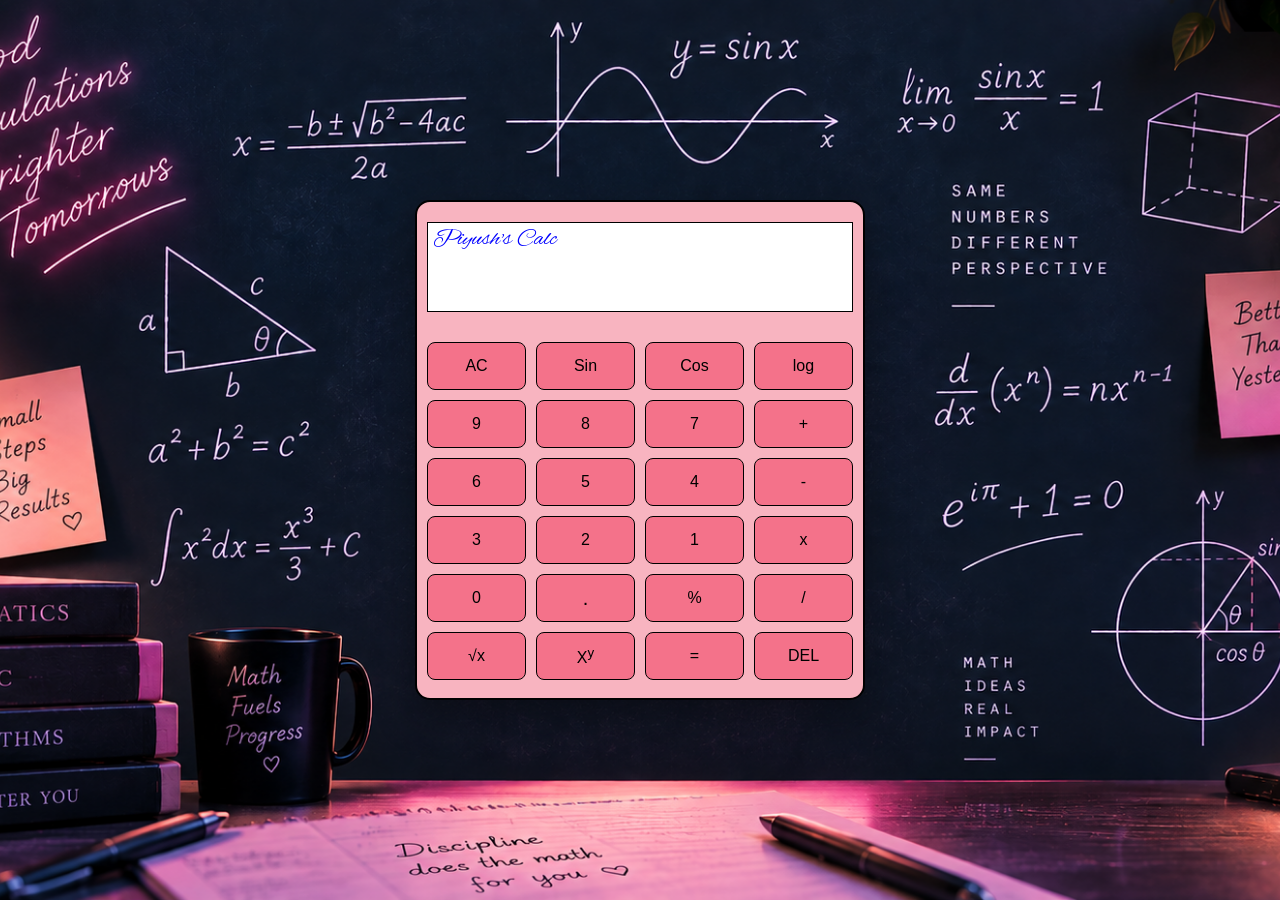
<file: index.html>
<!DOCTYPE html>
<html lang="en">
<head>
    <meta charset="UTF-8">
    <meta name="viewport" content="width=device-width, initial-scale=1.0">
    <title>Calculator</title>
</head>
<link href="https://fonts.googleapis.com/css2?family=Alex+Brush&display=swap" rel="stylesheet">
<link rel="stylesheet" href="style.css">
<body>
    <div id="calc">
        <div id="creater">Piyush's Calc</div>
        <div id="display"></div>
        <div id="buttons">
        <button>AC</button>
        <button>Sin</button>
        <button>Cos</button>
        <button>log</button>
        <button>9</button>
        <button>8</button>
        <button>7</button>
        <button>+</button>
        <button>6</button>
        <button>5</button>
        <button>4</button>
        <button>-</button>
        <button>3</button>
        <button>2</button>
        <button>1</button>
        <button>x</button>
        <button>0</button>
        <button id="decimal">.</button>
        <button>%</button>
        <button>/</button>
        <button>√x</button>
        <button>X<sup>y</sup> </button>
        <button>=</button>
        <button>DEL</button>
        </div>
    </div>
    <script src="script.js"></script>

</body>
</html>
</file>
<file: style.css>
body {
    display: flex;
    justify-content: center;
    align-items: center;
    min-height: 100vh;
    margin: 0;

    background-image: url("calc_background.png");
    background-size: cover;
    background-position: center;
    background-repeat: no-repeat;
}
#creater {
    text-align: left;
    margin-top: 12px;
    margin-left: 6px;
    font-size:x-large;
    font-family: "Alex Brush", cursive;
    color: blue;
    z-index: 2;
    position: fixed;
}

#calc {
    
    text-align: center;
    height: 500px;
    border: 2px solid;
    margin: 50px;
    width: 450px;
    background-color: #f8b4c0;
    padding: 10px;
    box-sizing: border-box;
    border-radius: 15px;
    box-shadow: 0 15px 40px rgba(0, 0, 0, 0.4);
}

#display {
    border: 1px solid black;
    width: 100%;
    height: 90px;
    margin: 10px 0 30px 0;
    background-color: white;
    box-sizing: border-box;
    font-size: 30px;
    text-align: right;
    padding: 10px;
    overflow: hidden;
}

#buttons {
    display: grid;
    width: 100%;
    grid-template-columns: repeat(4, 1fr);
    gap: 10px;
}


button {
    height: 48px;
    font-size: 16px;
    background-color: #f4728a;
    border: 1px solid black;
    cursor: pointer;
    border-radius: 8px;
    transition: all 0.2s ease;
}



button:active {
    transform: scale(0.95);
}

button:hover {
    opacity: 0.8;
}

#decimal {
    font-size: 20px;
    font-weight: 100;

}
</file>
<file: Calculator/style.css>
body {
    display: flex;
    justify-content: center;
    align-items: center;
    min-height: 100vh;
    margin: 0;

    background-image: url("calc_background.png");
    background-size: cover;
    background-position: center;
    background-repeat: no-repeat;
}
#creater {
    text-align: left;
    margin-top: 12px;
    margin-left: 6px;
    font-size:x-large;
    font-family: "Alex Brush", cursive;
    color: blue;
    z-index: 2;
    position: fixed;
}

#calc {
    
    text-align: center;
    height: 500px;
    border: 2px solid;
    margin: 50px;
    width: 450px;
    background-color: #f8b4c0;
    padding: 10px;
    box-sizing: border-box;
    border-radius: 15px;
    box-shadow: 0 15px 40px rgba(0, 0, 0, 0.4);
}

#display {
    border: 1px solid black;
    width: 100%;
    height: 90px;
    margin: 10px 0 30px 0;
    background-color: white;
    box-sizing: border-box;
    font-size: 30px;
    text-align: right;
    padding: 10px;
    overflow: hidden;
}

#buttons {
    display: grid;
    width: 100%;
    grid-template-columns: repeat(4, 1fr);
    gap: 10px;
}


button {
    height: 48px;
    font-size: 16px;
    background-color: #f4728a;
    border: 1px solid black;
    cursor: pointer;
    border-radius: 8px;
    transition: all 0.2s ease;
}



button:active {
    transform: scale(0.95);
}

button:hover {
    opacity: 0.8;
}

#decimal {
    font-size: 20px;
    font-weight: 100;

}
</file>
